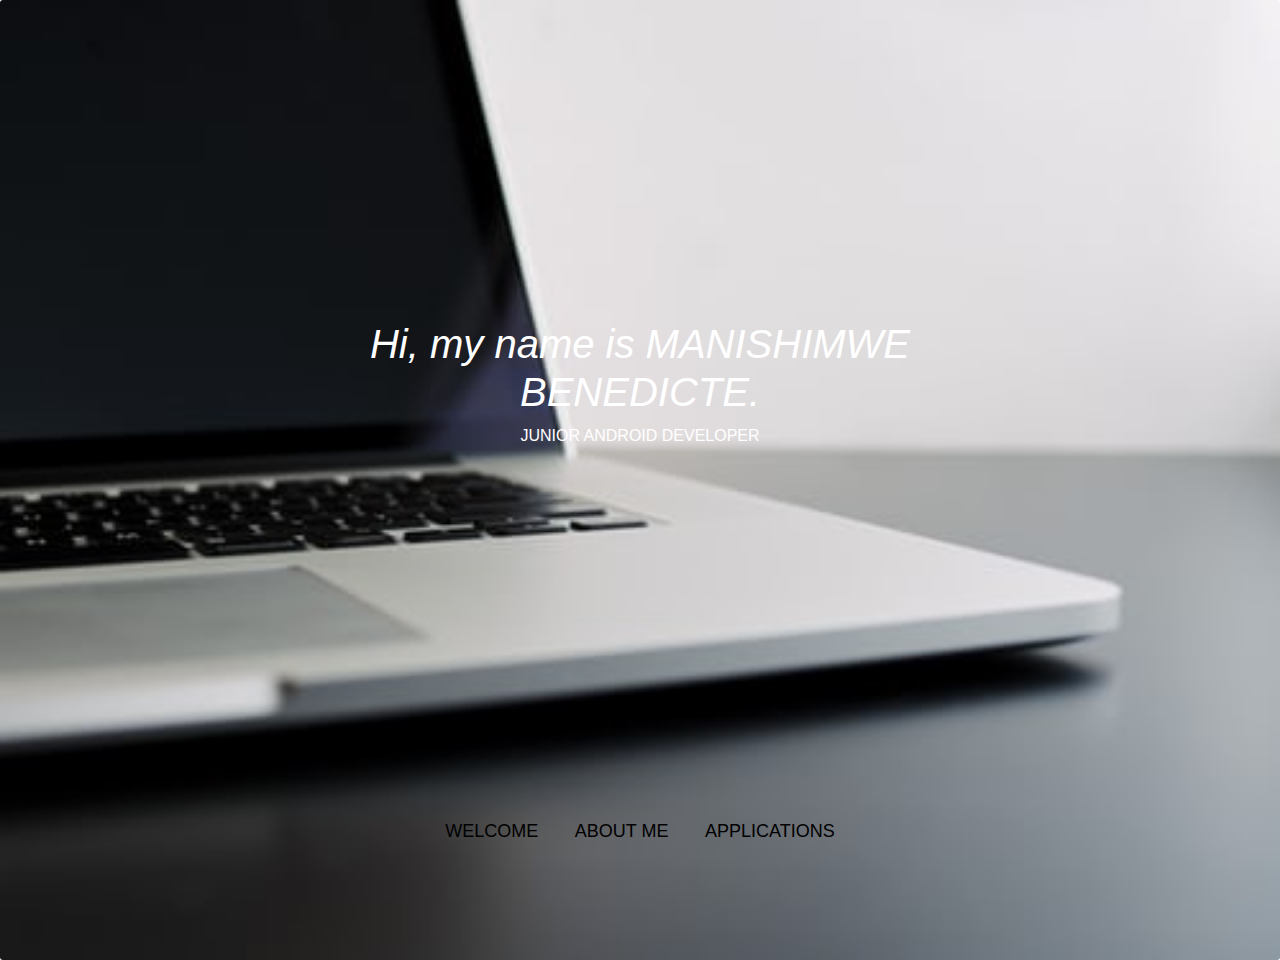
<file: index.html>
<!DOCTYPE html>
<html>

<head>
  <meta charset="utf-8">
  <meta name="viewport" content="width=device-width,initial scale=1.0">
  <title>Portifolio project</title>
  <link href="welcome.css" rel="stylesheet">
  <link rel="stylesheet" href="https://stackpath.bootstrapcdn.com/bootstrap/4.3.1/css/bootstrap.min.css"
    integrity="sha384-ggOyR0iXCbMQv3Xipma34MD+dH/1fQ784/j6cY/iJTQUOhcWr7x9JvoRxT2MZw1T" crossorigin="anonymous">


</head>


<body style="text-align: center">

  <div class="header">
    <img src="./img/home.jpeg" class="card-img" alt="h-background">
    <div class="card-img-overlay">
      <section class="title" >
        <h1> Hi, my name is MANISHIMWE BENEDICTE.</h1>
        <p class="card-text">JUNIOR ANDROID DEVELOPER</p>
      </section>
      <section class="navig" id="landing-nav">
        <nav>
          <a href="index.html">WELCOME</a></li>
          <a href="about.html">ABOUT ME</a></li>
          <a href="project.html">APPLICATIONS</a></li>
          </ul>
      </section>
  
    </div>  

  </div>

</body>

</html>
</file>
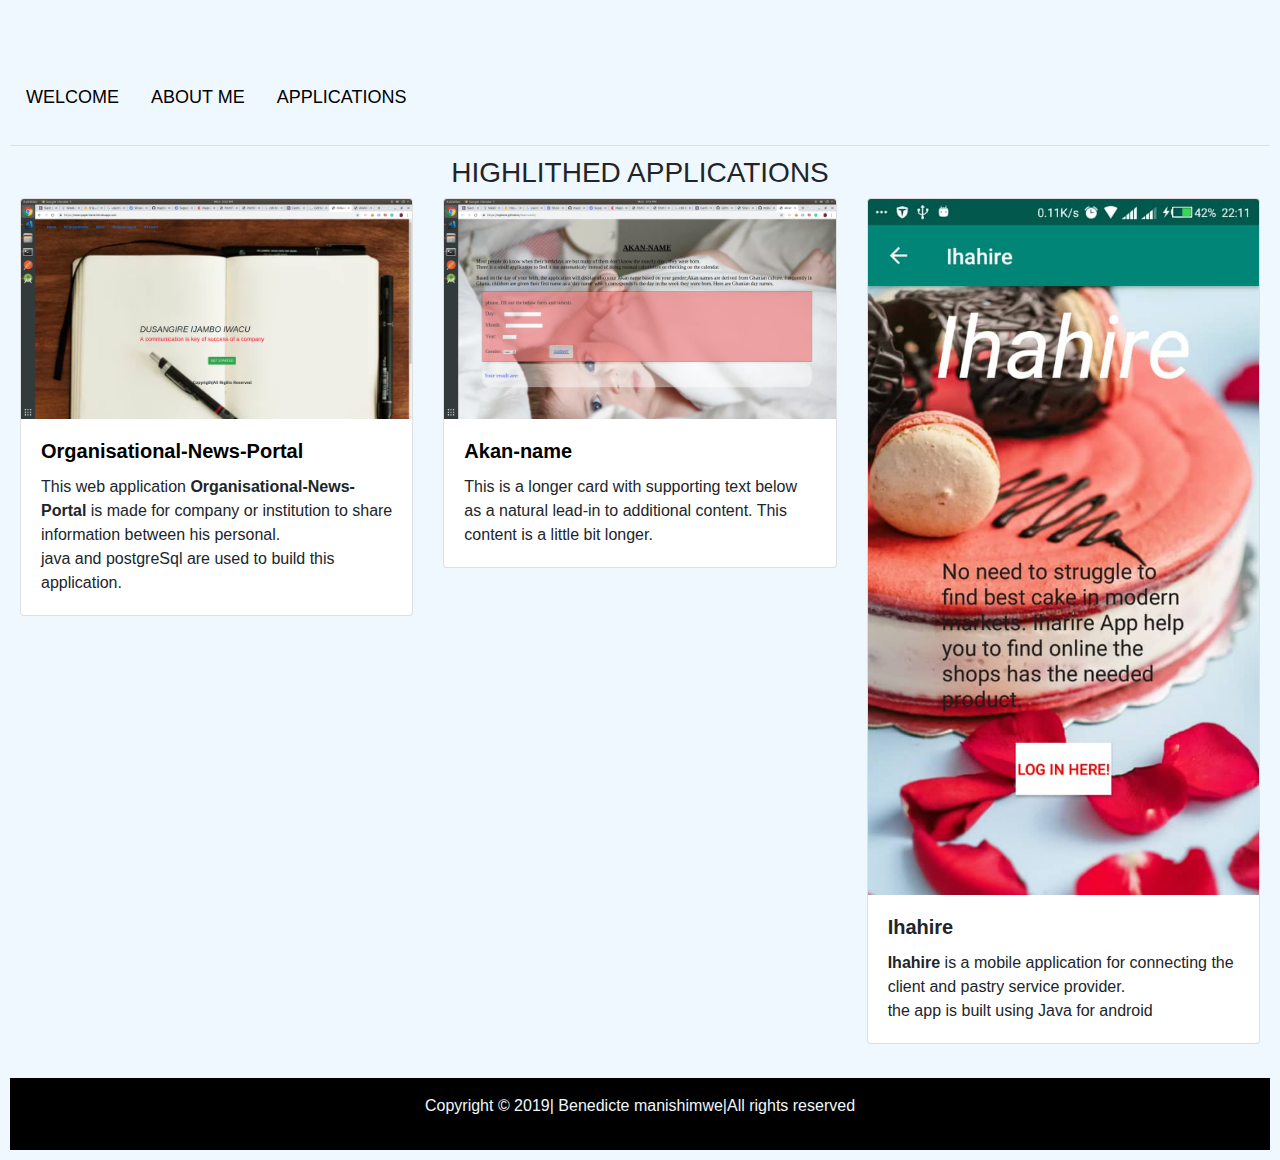
<file: project.html>
<!DOCTYPE html>
<html>

<head>
    <meta charset="utf-8">
    <meta name="viewport" content="width=device-width,initial scale=1.0">
    <title>Portifolio project</title>
    <link href="style.css" rel="stylesheet">
    <link rel="stylesheet" href="https://stackpath.bootstrapcdn.com/bootstrap/4.3.1/css/bootstrap.min.css"
        integrity="sha384-ggOyR0iXCbMQv3Xipma34MD+dH/1fQ784/j6cY/iJTQUOhcWr7x9JvoRxT2MZw1T" crossorigin="anonymous">


</head>
<style>
body{
    background-color: aliceblue;
    margin: 10px;
}
a{
    color:black
}

</style>

<body>

    <div id="nav">
        <nav class="nav nav-tabs" role="tablist">

            <a href="index.html">WELCOME</a>
            <a href="about.html">ABOUT ME</a>
            <a href="project.html">APPLICATIONS</a>
        </nav>
    </div>

    <div id="projects">
        <h3>HIGHLITHED APPLICATIONS</h3>
        <div class="project">

        <div class="row row-cols-1 row-cols-md-2">
                <div class="col mb-4">
                    <div class="card">
                        <img src="./img/news.png" class="card-img-top" alt="news">
                        <div class="card-body">
                            <h5 class="card-title t1"><b><a href="https://news-paper-bene.herokuapp.com/"
                                        alt="_blank">Organisational-News-Portal</a></b></h5>
                            <p class="card-text">This web application <b>Organisational-News-Portal</b> is made for
                                company
                                or
                                institution to share information between his personal.<br>
                                java and postgreSql are used to build this application.</p>
                        </div>
                    </div>
                </div>
                <div class="col mb-4">
                    <div class="card ">
                        <img src="./img/akanames.png" class="card-img-top" alt="akanames">
                        <div class="card-body">
                            <h5 class="card-title"><b><a href="https://mybene.github.io/Akan-name"
                                        alt="_blank">Akan-name</a></b></h5>
                            <p class="card-text">This is a longer card with supporting text below as a natural lead-in
                                to
                                additional content. This content is a little bit longer.</p>
                        </div>
                    </div>
                </div>
                <div class="col mb-4">
                    <div class="card">
                        <img src="./img/ihahire.jpeg" alt="ihahire" class="card-img-top">
                        <div class="card-body">
                            <h5 class="card-title"><b>Ihahire</b></h5>
                            <p class="card-text"><b>Ihahire</b> is a mobile application for connecting the client and
                                pastry
                                service
                                provider.<br>
                                the app is built using Java for android</p>

                        </div>
                    </div>
                </div>
                <!-- <div class="col mb-4">
          <div class="card">
            <img src="" class="card-img-top" alt="...">
            <div class="card-body">
              <h5 class="card-title">Card title</h5>
              <p class="card-text">This is a longer card with supporting text below as a natural lead-in to additional content. This content is a little bit longer.</p>
            </div>
          </div>
        </div> -->
            </div>

            
        </div>
    </div>
    <div class="footer">
            <p>Copyright &copy; 2019| Benedicte manishimwe|All rights reserved</p>
        </div>
</body>

</html>
</file>
<file: welcome.css>
h1{
    size:35px;
    font-style: italic
}
p{size:20px}
h1,p{
    color:white;
}
.title{
   padding:300px;
}

nav{
    padding:20px 20px;
    margin-top: 50px;
    width:100%;
    overflow: hidden;
    text-align: center;
  
  } 
  
  nav a{
    color:black ;
    font-size:18px;
    text-decoration: none;
    margin:0px;
    padding:14px 16px ;
    text-align: center
  }
  nav a:hover{
    background-color: white;
    color: grey;
  }
</file>
<file: style.css>
body{
  background-color: aliceblue;
}
nav{
  padding:20px 20px;
  margin-top: 50px;
  width:100%;
  overflow: hidden;
  text-align: center;

} 

nav a{
  color:black ;
  font-size:18px;
  text-decoration: none;
  margin:0px;
  padding:14px 16px ;
  text-align: center
}
nav a:hover{
  background-color: white;
  color: grey;
}
 .header h2{
  font-size:50px;
  color:white;
  font-family:Impact, Haettenschweiler, 'Arial Narrow Bold', sans-serif;
  font-style:italic;
  text-align: center;
} 
.imgHeader{
  display: block;
  width: 100%;
  height: auto;
  
}
.headerOverlay{
  color: #f1f1f1; 
  width: 100%;
  transition: .5s ease;
  opacity:0;
  color: white;
  font-size: 20px;
  padding: 20px;
  text-align: center;
}
header p{ 
  font-size:30px; 
  text-align: center;
  font-weight: bold;
}


h3{
  text-align: center
}

.me{
text-align: center;
}
.me>img{
  position: relative;
  justify-content: center
}
.more{
  text-align: center;
  margin-top: 5px;
}
#projects{
  margin:5px;
  padding: 5px;
}



#contacts{
  float:left;
  width:100%;
  overflow: hidden;
  text-align: center;
  background-color: gainsboro;
}
.footer{
  bottom: 0;
  size:20px;
  background-color: black;
  color: aliceblue;
  text-align: center;
  padding: 16px;

}

 #skill{
  height: 300px;
  margin-top: 30px;
 }
 .icons{
  text-align: center;
 }
 .ic1,.ic2,.ic3,.ic4,.ic5,.ic6,.ic7,.ic8,.ic9,.ic10,.ic11{
  text-align: center;
  height: 150px;
  width: 150px;
 }
</file>
